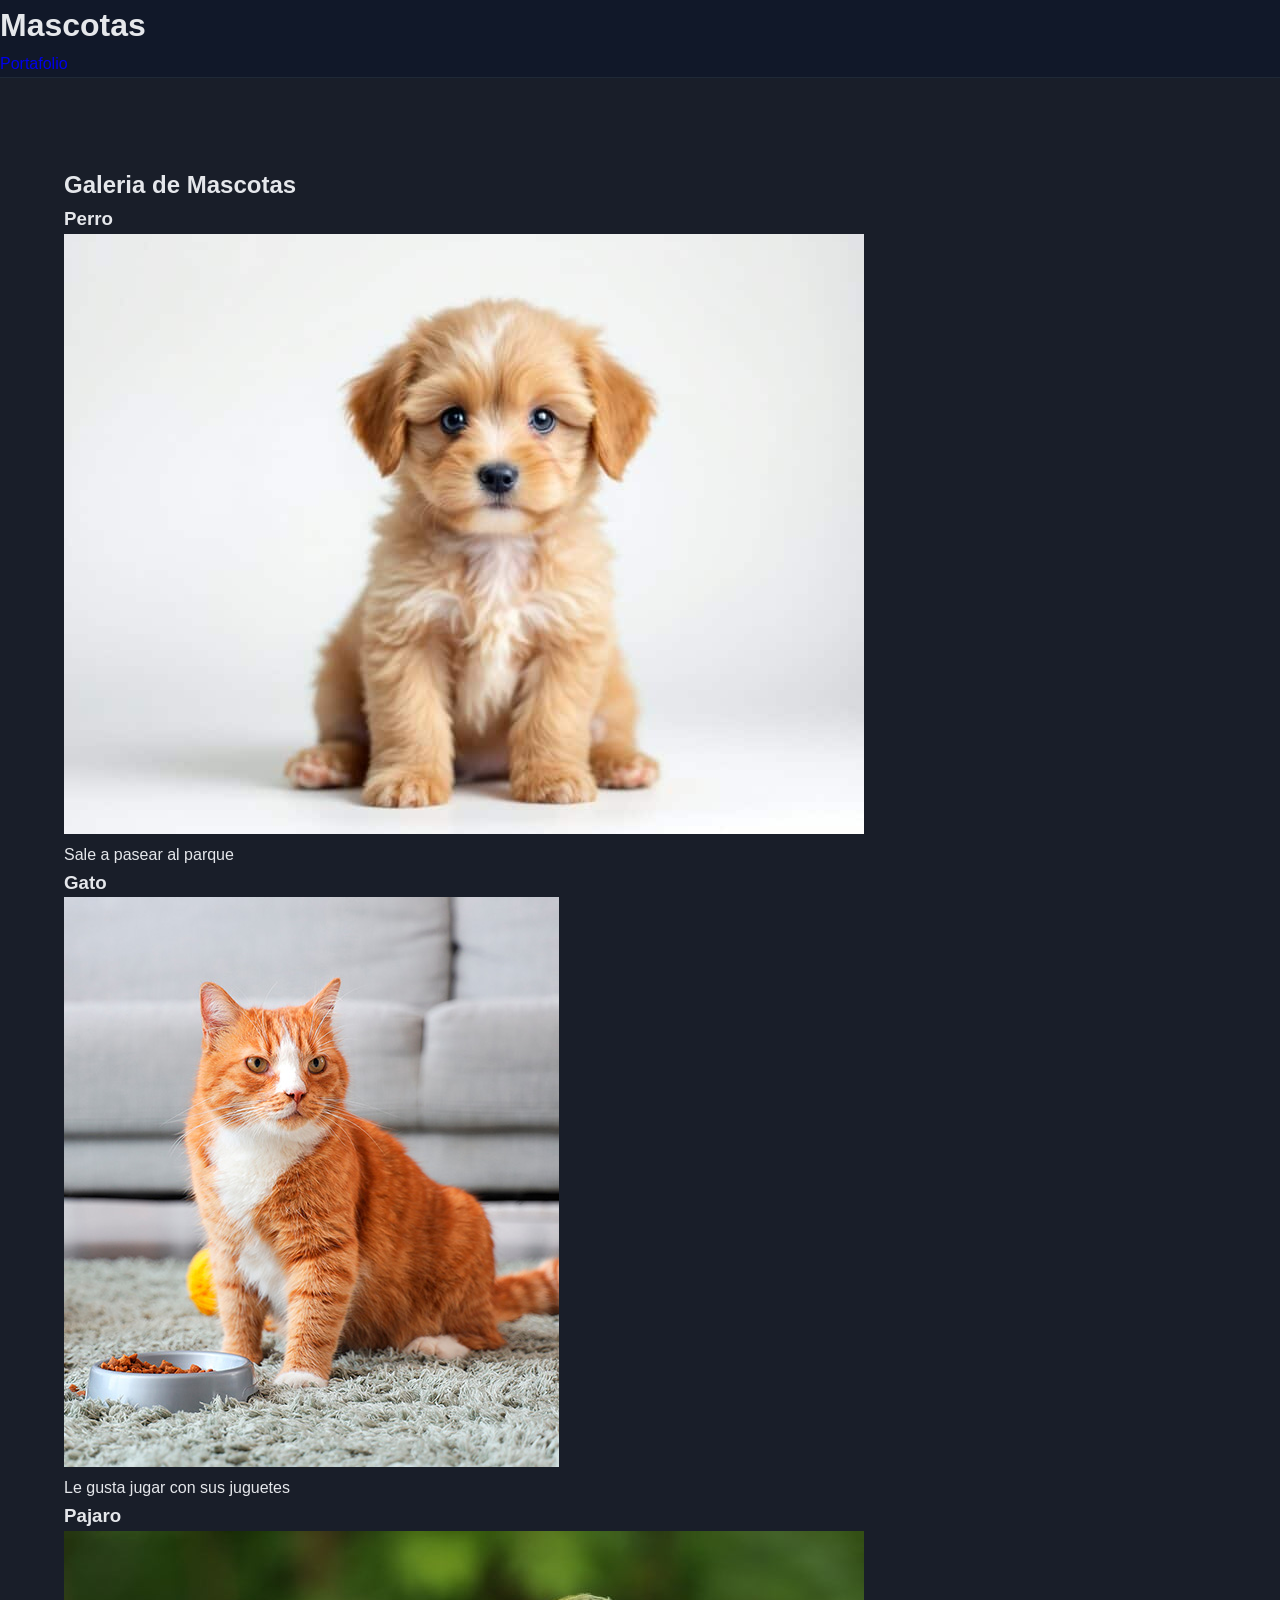
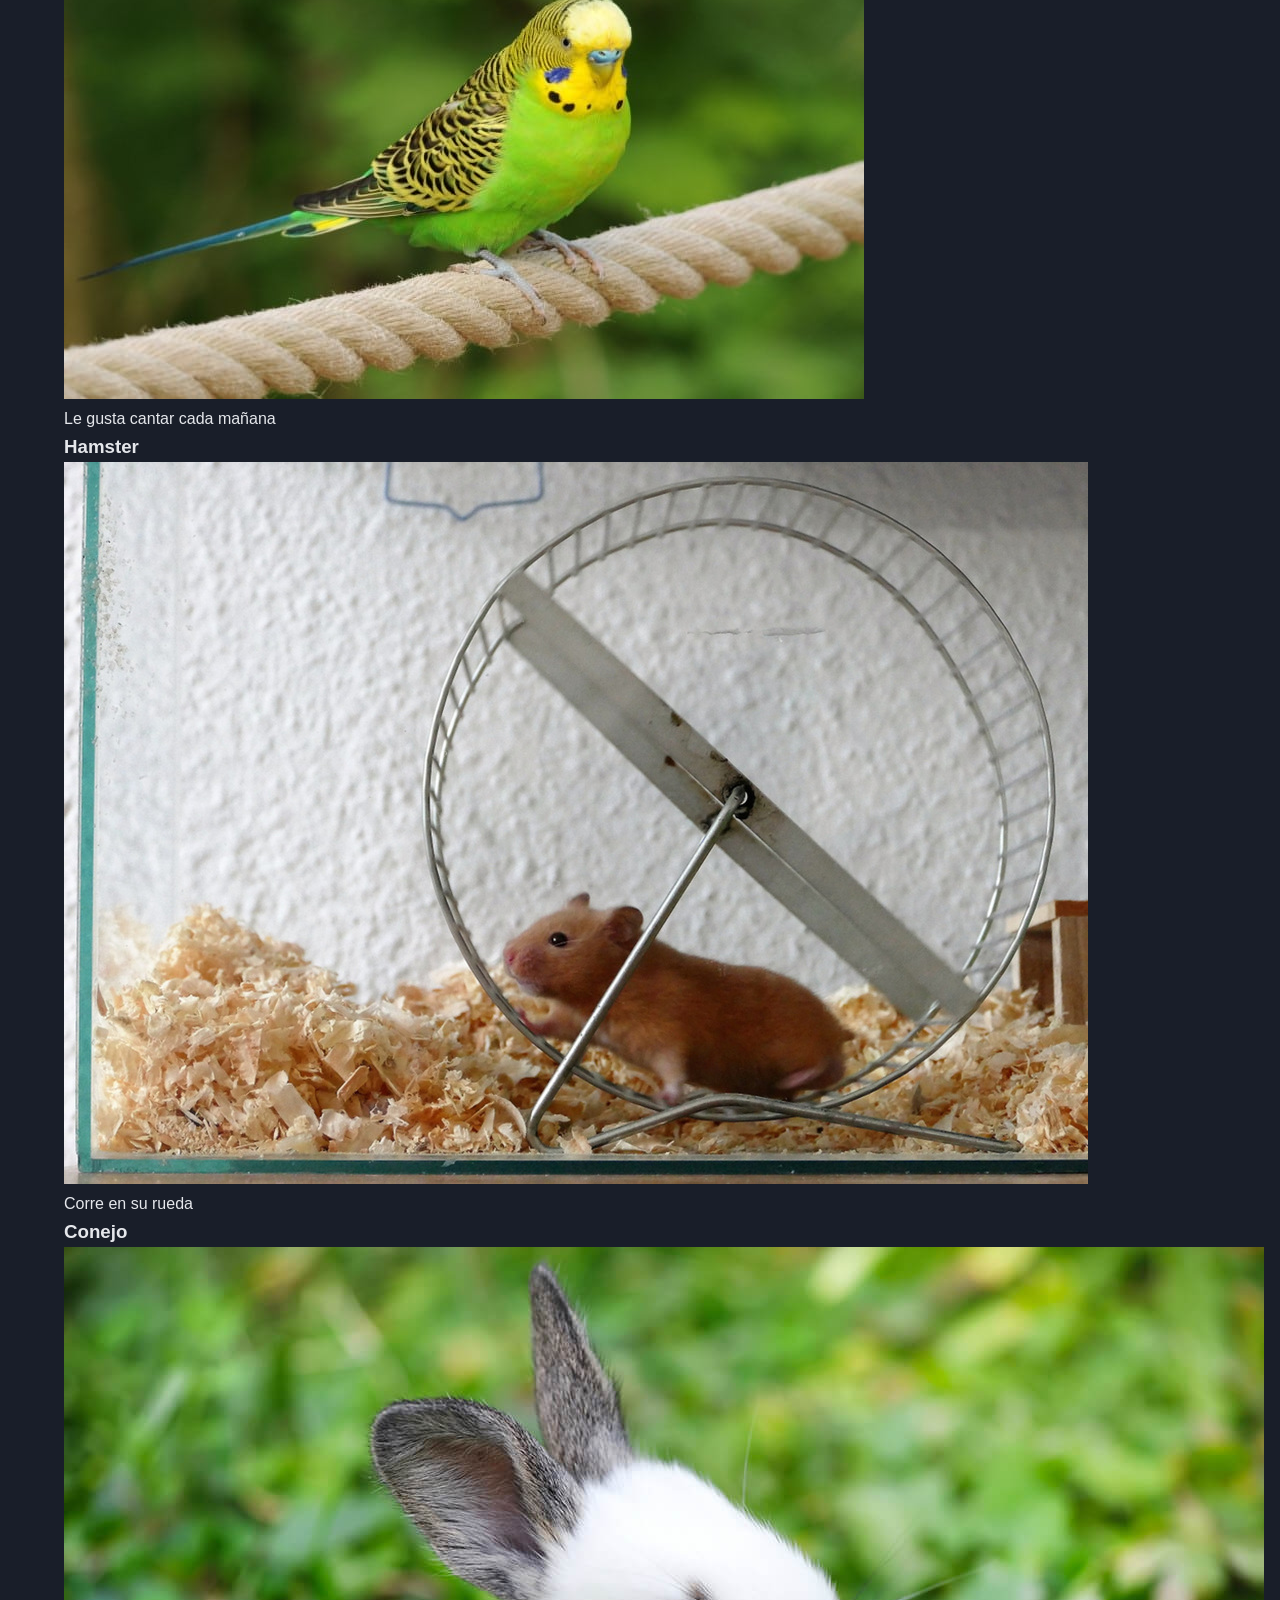
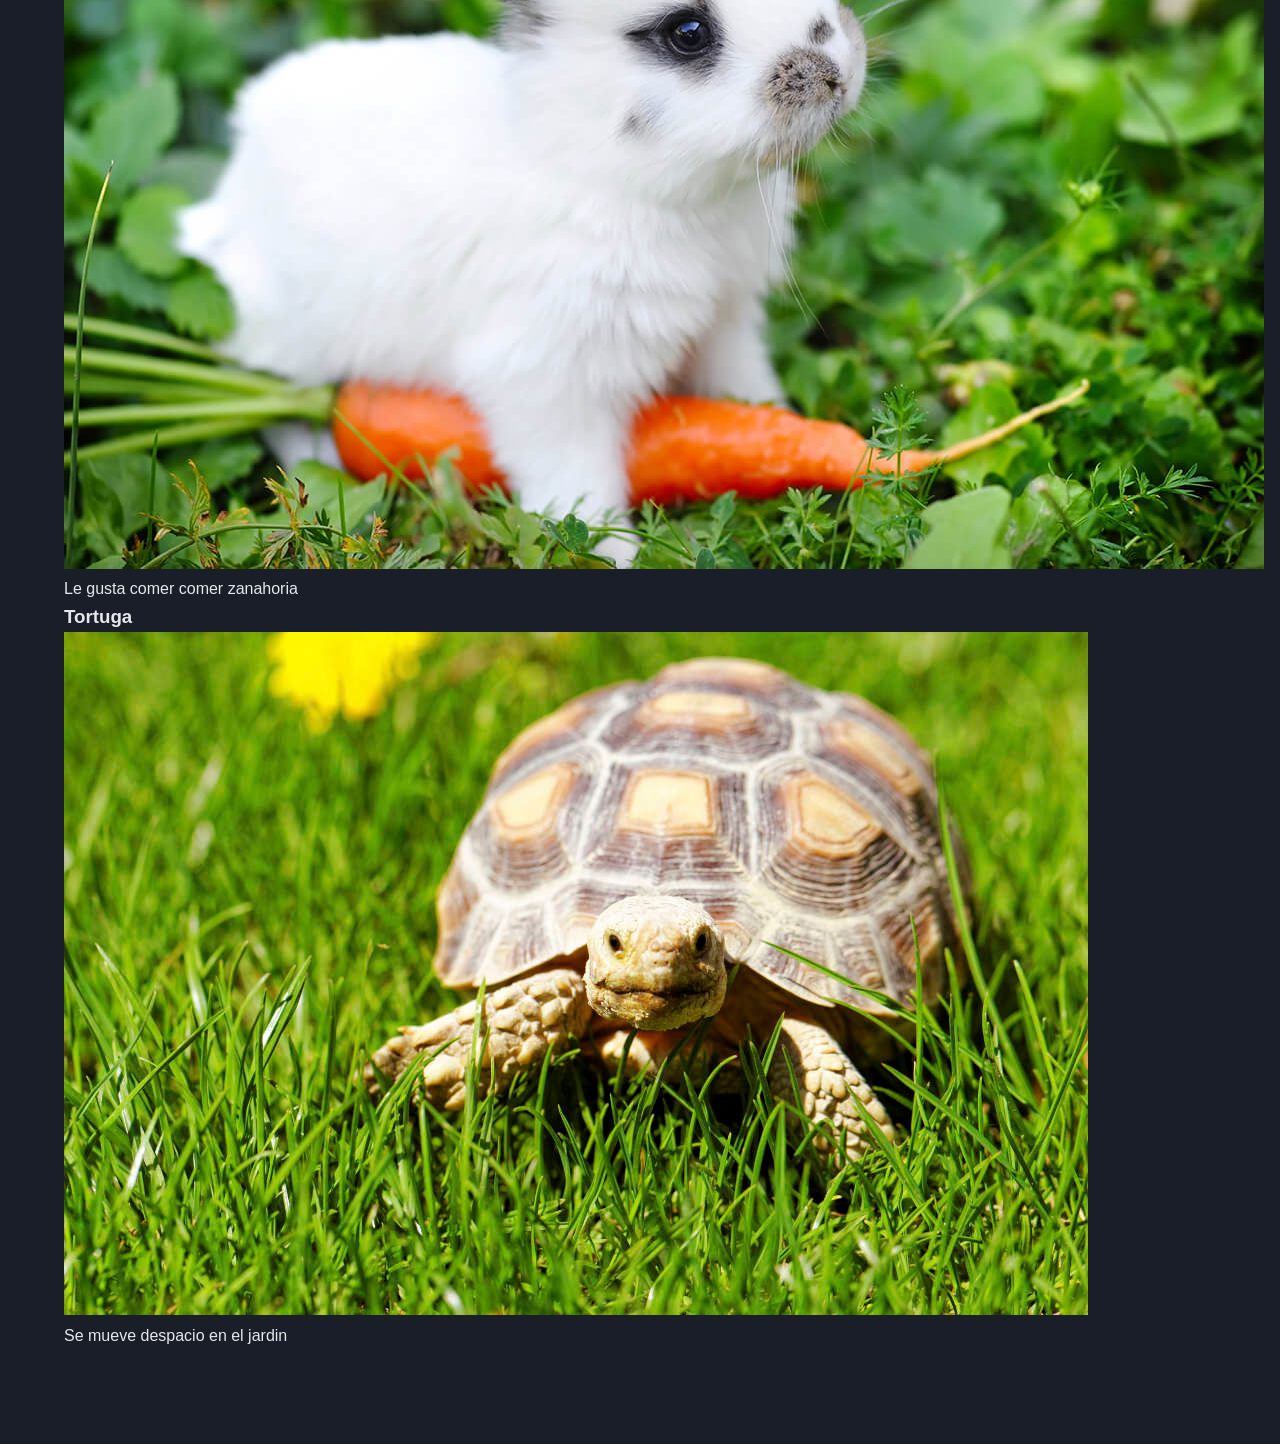
<file: mascotas.html>
<!DOCTYPE html>

<html lang="es">
    <head>
<!--Se ingresan los metadatos de la pagina -->
    <meta charset="UTF-8" >
    <meta name="viewport" content="width=device-width, initial-scale=1.0">
    <!--Se le da un titulo a la pagina-->
    <title>mascotas</title>
    <link rel="stylesheet" href="src/css/styles.css">
    </head>

    <body>
        <!--Cabezera-->
        <header id="pets-header">
            <h1>Mascotas</h1>
            <nav class="back-portafolio">
                <ul>
                    <li><a class="link" href="index.html">Portafolio</a></li>
                </ul>
            </nav>

        </header>

    

        <section class="galeria">
            <h2>Galeria de Mascotas</h2>

        <div class="contenedor-mascotas">
            <article class="mascota">
                <h3>Perro</h3>
                <img src="./public/Img/cachorro.jpg" alt="Perro" > 
                <p>Sale a pasear al parque</p>
            </article>
        
            <article class="mascota">
                <h3>Gato</h3>
                <img src="./public/Img/gato.jpg" alt="Gato" >
                <p>Le gusta jugar con sus juguetes</p>
            </article>
        
            <article class="mascota"> 
                <h3>Pajaro</h3>
                <img src="./public/Img/pajaro.jpg" alt="Pajaro" >
                <p>Le gusta cantar cada mañana</p>
            </article>

            <article class="mascota">
                <h3>Hamster</h3>
                <img src="./public/Img/hamster.jpg" alt="Hamster">
                <p>Corre en su rueda</p>
            </article>

            <article class="mascota">
                <h3>Conejo</h3>
                <img src="./public/Img/conejo.jpg" alt="Conejo">
                <p>Le gusta comer comer zanahoria</p>
            </article>

            <article class="mascota">
                <h3>Tortuga</h3>
                <img src="./public/Img/tortuga.jpg" alt="Tortuga">
                <p>Se mueve despacio en el jardin</p>
            </article>
        </div>
        </section>

        

    </body>

</html>
</file>
<file: src/css/styles.css>
:root {
    --primary-color: #00FF41;
    --secondary-color: #38bdf8;
    --tertiary-color: #a78bfa;

    --background-color: #0f172a;
    --background-secondary: #191e29;

    --text-primary: #e5e7eb;
    --text-secondary: #9ca3af;

    --border-color: #1f2937;

    --card-bg: #111827;

    --transition: all .3s ease;
}

/* HEADER */
header {
    position: fixed;
    top: 0;
    left: 0;
    width: 100%;
    background-color: rgba(15, 23, 42, 0.75);
    backdrop-filter: blur(10px);
    -webkit-backdrop-filter: blur(10px);
    z-index: 50;
    border-bottom: 1px solid var(--border-color);
}



/* ================= RESET ================= */
* {
    padding: 0px;
    margin: 0px;
    box-sizing: border-box;
}

/* ================= BASE ================= */
html {
    scroll-behavior: smooth;
    scrollbar-color: var(--secondary-color) #0A0A0A;
}

body {
    background-color: var(--background-secondary);
    font-family: 'Roboto', sans-serif;
    color: var(--text-primary);
    line-height: 1.6;
    padding-top: 70px;
}

a {
    text-decoration: none;
}


/* ================= SOCIAL ICONS ================= */
.social-icons{
    display: flex;
    justify-content: left;
    gap: 10px;
}


/* ================= SECTIONS ================= */
section {
    padding: 6rem 5%;
    max-width: 1400px;
    margin: 0 auto;
}

/* ================= FOOTER ================= */
footer {
    text-align: center;
    padding: 2rem;
    border-top: 1px solid var(--border-color);
    color: var(--text-primary);
    font-size: 0.9rem;
}

.footer-content .footer-social-icons a {
    color: var(--text-primary);
    font-size: 1.2rem;
    transition: var(--transition);
}

.footer-content .footer-social-icons a:hover {
    color: var(--secondary-color);
}
</file>
